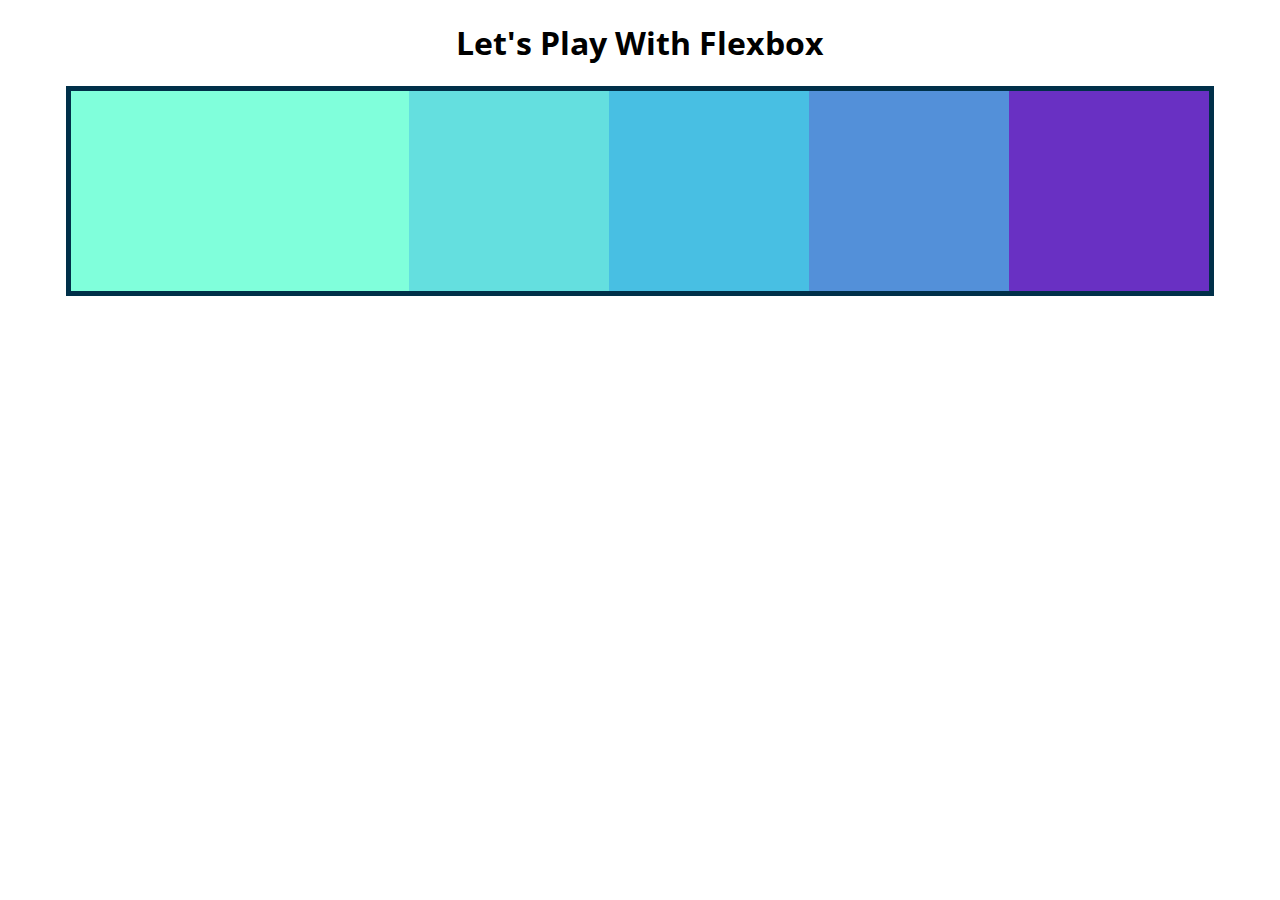
<file: Flexbox/index.html>
<!DOCTYPE html>
<html lang="en">

<head>
    <meta charset="UTF-8">
    <meta name="viewport" content="width=device-width, initial-scale=1.0">
    <title>Flexbox Playground</title>
    <link href="https://fonts.googleapis.com/css2?family=Open+Sans:wght@300&display=swap" rel="stylesheet">

    <link rel="stylesheet" href="app.css">
</head>

<body>
    <h1>Let's Play With Flexbox</h1>

    <section id="container">
        <div style="background-color: #80ffdb"></div>
        <div style="background-color: #64dfdf"></div>
        <div style="background-color: #48bfe3"></div>
        <div style="background-color: #5390d9"></div>
        <div style="background-color: #6930c3"></div>
    </section>

</body>

</html>
</file>
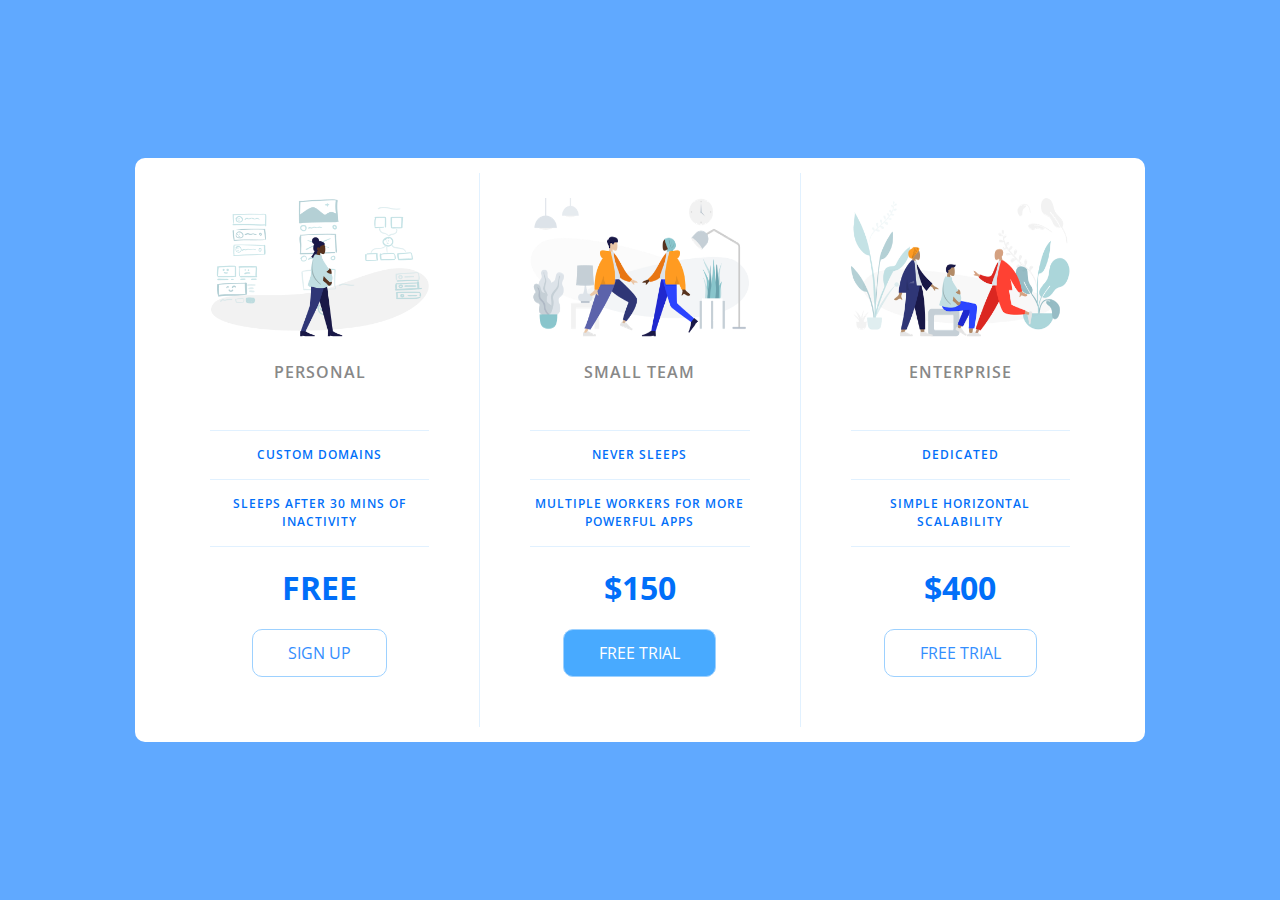
<file: PricingPanel/PriceTable/index.html>
<!DOCTYPE html>
<html lang="en">

<head>
    <meta charset="UTF-8">
    <meta name="viewport" content="width=device-width, initial-scale=1.0">
    <title>Price Tiers</title>
    <link rel="stylesheet" href="https://fonts.googleapis.com/css?family=Open+Sans:400,600,700">
    <link rel="stylesheet" href="app.css">
</head>

<body>
    <div class="panel">

        <div class="pricing-plan">
            <img src="icons/icon1.png" alt="" class="pricing-img">
            <h2 class="pricing-header">Personal</h2>
            <ul class="pricing-features">
                <li class="pricing-features-item">Custom domains</li>
                <li class="pricing-features-item">Sleeps after 30 mins of inactivity</li>
            </ul>
            <span class="pricing-price">Free</span>
            <a href="#/" class="pricing-button">Sign up</a>
        </div>

        <div class="pricing-plan">
            <img src="icons/icon2.png" alt="" class="pricing-img">
            <h2 class="pricing-header">Small team</h2>
            <ul class="pricing-features">
                <li class="pricing-features-item">Never sleeps</li>
                <li class="pricing-features-item">Multiple workers for more powerful apps</li>
            </ul>
            <span class="pricing-price">$150</span>
            <a href="#/" class="pricing-button is-featured">Free trial</a>
        </div>

        <div class="pricing-plan">
            <img src="icons/icon3.png" alt="" class="pricing-img">
            <h2 class="pricing-header">Enterprise</h2>
            <ul class="pricing-features">
                <li class="pricing-features-item">Dedicated</li>
                <li class="pricing-features-item">Simple horizontal scalability</li>
            </ul>
            <span class="pricing-price">$400</span>
            <a href="#/" class="pricing-button">Free trial</a>
        </div>

    </div>

</body>

</html>
</file>
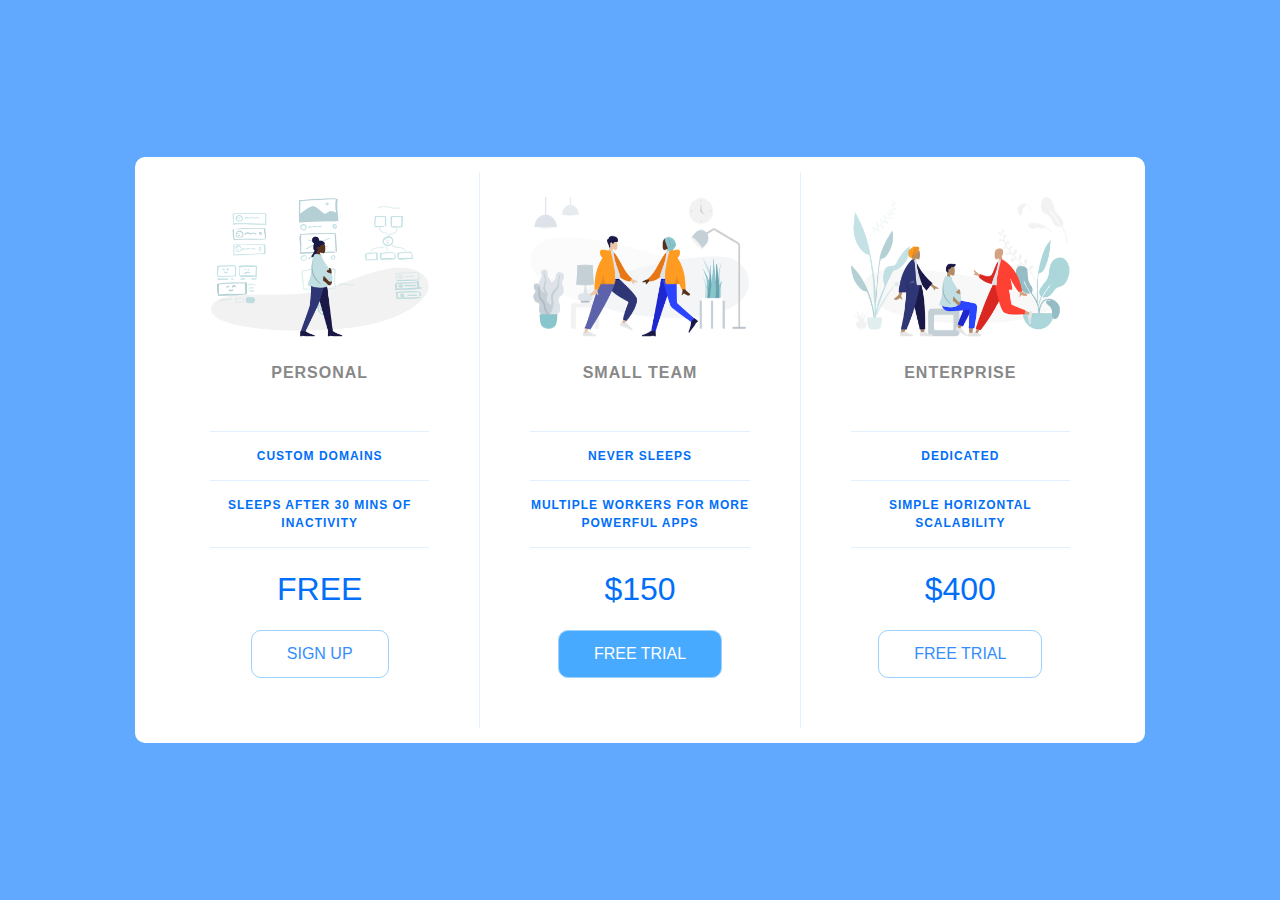
<file: PricingPanel/PriceTableStarter/index.html>
<!DOCTYPE html>
<html lang="en">

<head>
    <meta charset="UTF-8">
    <meta name="viewport" content="width=device-width, initial-scale=1.0">
    <title>Price Tiers</title>
    <link rel="stylesheet" href="https://fonts.googleapis.com/css?family=Open+Sans:400,600,700">
    <link rel="stylesheet" href="app.css">
</head>

<body>
    <div class="panel pricing-table">

        <div class="pricing-plan">
            <img src="icons/icon1.png" alt="" class="pricing-img">
            <h2 class="pricing-header">Personal</h2>
            <ul class="pricing-features">
                <li class="pricing-features-item">Custom domains</li>
                <li class="pricing-features-item">Sleeps after 30 mins of inactivity</li>
            </ul>
            <span class="pricing-price">Free</span>
            <a href="#/" class="pricing-button">Sign up</a>
        </div>

        <div class="pricing-plan">
            <img src="icons/icon2.png" alt="" class="pricing-img">
            <h2 class="pricing-header">Small team</h2>
            <ul class="pricing-features">
                <li class="pricing-features-item">Never sleeps</li>
                <li class="pricing-features-item">Multiple workers for more powerful apps</li>
            </ul>
            <span class="pricing-price">$150</span>
            <a href="#/" class="pricing-button is-featured">Free trial</a>
        </div>

        <div class="pricing-plan">
            <img src="icons/icon3.png" alt="" class="pricing-img">
            <h2 class="pricing-header">Enterprise</h2>
            <ul class="pricing-features">
                <li class="pricing-features-item">Dedicated</li>
                <li class="pricing-features-item">Simple horizontal scalability</li>
            </ul>
            <span class="pricing-price">$400</span>
            <a href="#/" class="pricing-button">Free trial</a>
        </div>

    </div>

</body>

</html>
</file>
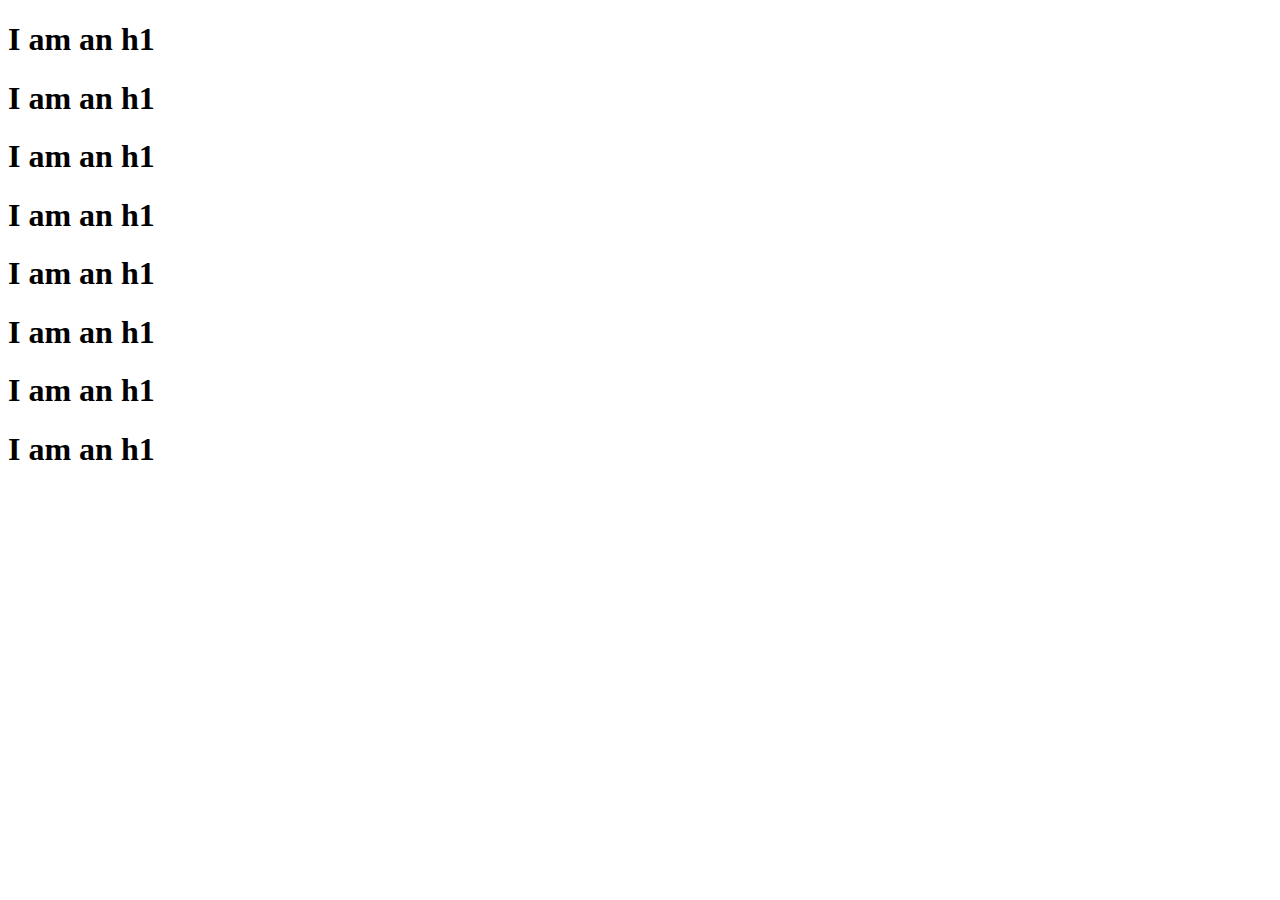
<file: Bootstrap4_Code/Bootstrap4_Code/02_Colors/index.html>
<!doctype html>
<html lang="en">

<head>
    <!-- Required meta tags -->
    <meta charset="utf-8">
    <meta name="viewport" content="width=device-width, initial-scale=1, shrink-to-fit=no">

    <!-- Bootstrap CSS -->
    <link rel="stylesheet" href="https://stackpath.bootstrapcdn.com/bootstrap/4.1.3/css/bootstrap.min.css" integrity="sha384-MCw98/SFnGE8fJT3GXwEOngsV7Zt27NXFoaoApmYm81iuXoPkFOJwJ8ERdknLPMO"
        crossorigin="anonymous">

    <title>Colors</title>
</head>

<body>
    <div class="container">
        <h1 class="text-primary">I am an h1</h1>
        <h1 class="text-danger">I am an h1</h1>
        <h1 class="text-info">I am an h1</h1>
        <h1 class="text-success">I am an h1</h1>
        <h1 class="text-warning">I am an h1</h1>
        <h1 class="text-white bg-dark">I am an h1</h1>
        <h1 class="text-success">I am an h1</h1>
        <h1 class="bg-light">I am an h1</h1>
    </div>

    <!-- Optional JavaScript -->
    <!-- jQuery first, then Popper.js, then Bootstrap JS -->
    <script src="https://code.jquery.com/jquery-3.3.1.slim.min.js" integrity="sha384-q8i/X+965DzO0rT7abK41JStQIAqVgRVzpbzo5smXKp4YfRvH+8abtTE1Pi6jizo"
        crossorigin="anonymous"></script>
    <script src="https://cdnjs.cloudflare.com/ajax/libs/popper.js/1.14.3/umd/popper.min.js" integrity="sha384-ZMP7rVo3mIykV+2+9J3UJ46jBk0WLaUAdn689aCwoqbBJiSnjAK/l8WvCWPIPm49"
        crossorigin="anonymous"></script>
    <script src="https://stackpath.bootstrapcdn.com/bootstrap/4.1.3/js/bootstrap.min.js" integrity="sha384-ChfqqxuZUCnJSK3+MXmPNIyE6ZbWh2IMqE241rYiqJxyMiZ6OW/JmZQ5stwEULTy"
        crossorigin="anonymous"></script>
</body>

</html>
</file>
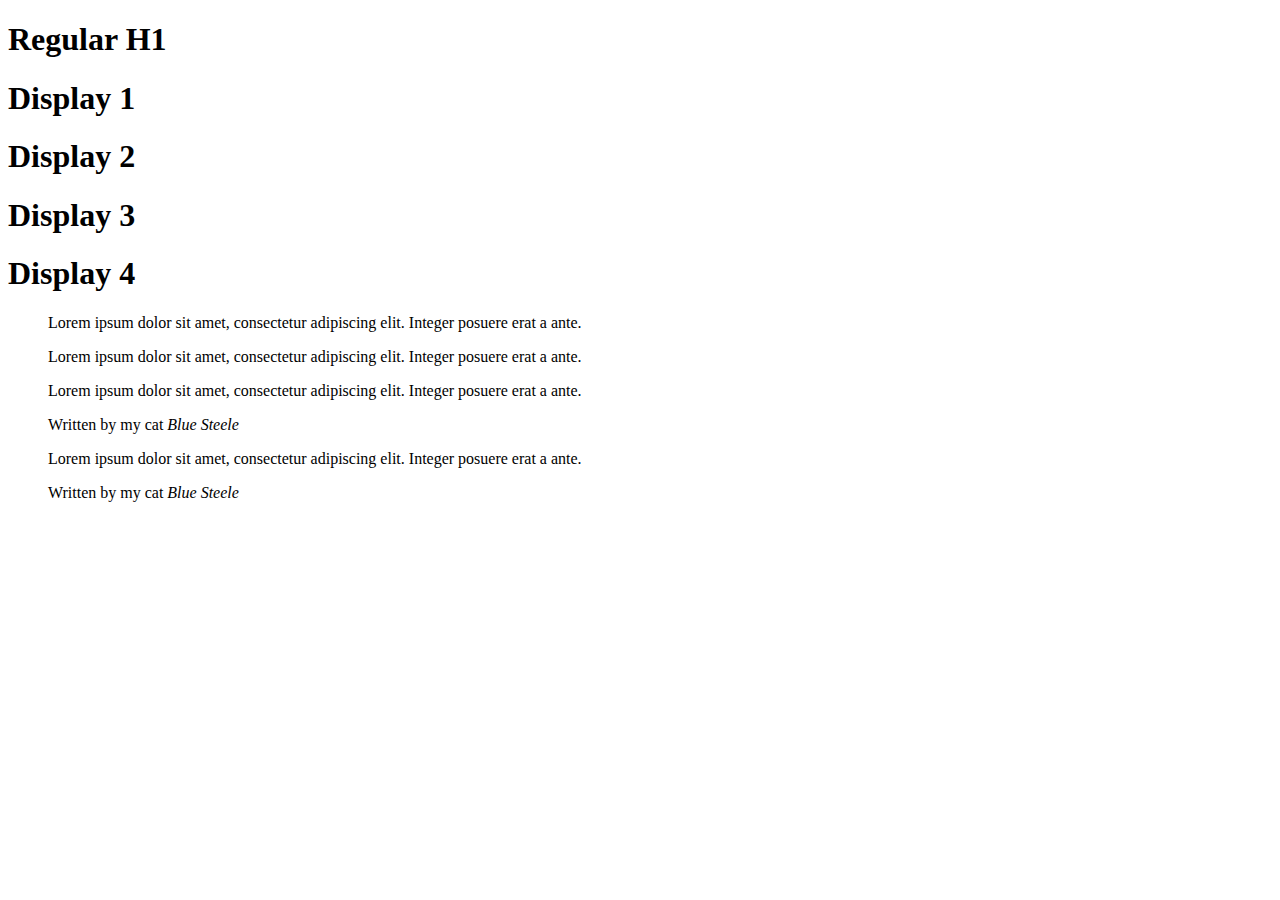
<file: Bootstrap4_Code/Bootstrap4_Code/03_Typography/index.html>
<!doctype html>
<html lang="en">

<head>
    <!-- Required meta tags -->
    <meta charset="utf-8">
    <meta name="viewport" content="width=device-width, initial-scale=1, shrink-to-fit=no">

    <!-- Bootstrap CSS -->
    <link rel="stylesheet" href="https://stackpath.bootstrapcdn.com/bootstrap/4.1.3/css/bootstrap.min.css" integrity="sha384-MCw98/SFnGE8fJT3GXwEOngsV7Zt27NXFoaoApmYm81iuXoPkFOJwJ8ERdknLPMO"
        crossorigin="anonymous">

    <title>Typography</title>
</head>
 
<body>

    <div class="container">
    <!-- Display Headings -->
    <h1>Regular H1</h1>
    <h1 class="display-1 text-info">Display 1</h1>
    <h1 class="display-2">Display 2</h1>
    <h1 class="display-3">Display 3</h1>
    <h1 class="display-4">Display 4</h1>

    <!-- Blockquotes -->
    <blockquote>
        <p class="mb-0">Lorem ipsum dolor sit amet, consectetur adipiscing elit. Integer posuere erat a ante.</p>
    </blockquote>

    <blockquote class="blockquote">
        <p class="mb-0">Lorem ipsum dolor sit amet, consectetur adipiscing elit. Integer posuere erat a ante.</p>
    </blockquote>

    <blockquote class="blockquote">
        <p class="mb-0">Lorem ipsum dolor sit amet, consectetur adipiscing elit. Integer posuere erat a ante.</p>
        <footer class="blockquote-footer">Written by my cat <cite title="Blue Steele">Blue Steele</cite></footer>
    </blockquote>

    <blockquote class="blockquote text-right">
        <p class="mb-0">Lorem ipsum dolor sit amet, consectetur adipiscing elit. Integer posuere erat a ante.</p>
        <footer class="blockquote-footer">Written by my cat <cite title="Blue Steele">Blue Steele</cite></footer>
    </blockquote>
    </div>

    <!-- Optional JavaScript -->
    <!-- jQuery first, then Popper.js, then Bootstrap JS -->
    <script src="https://code.jquery.com/jquery-3.3.1.slim.min.js" integrity="sha384-q8i/X+965DzO0rT7abK41JStQIAqVgRVzpbzo5smXKp4YfRvH+8abtTE1Pi6jizo"
        crossorigin="anonymous"></script>
    <script src="https://cdnjs.cloudflare.com/ajax/libs/popper.js/1.14.3/umd/popper.min.js" integrity="sha384-ZMP7rVo3mIykV+2+9J3UJ46jBk0WLaUAdn689aCwoqbBJiSnjAK/l8WvCWPIPm49"
        crossorigin="anonymous"></script>
    <script src="https://stackpath.bootstrapcdn.com/bootstrap/4.1.3/js/bootstrap.min.js" integrity="sha384-ChfqqxuZUCnJSK3+MXmPNIyE6ZbWh2IMqE241rYiqJxyMiZ6OW/JmZQ5stwEULTy"
        crossorigin="anonymous"></script>
</body>

</html>
</file>
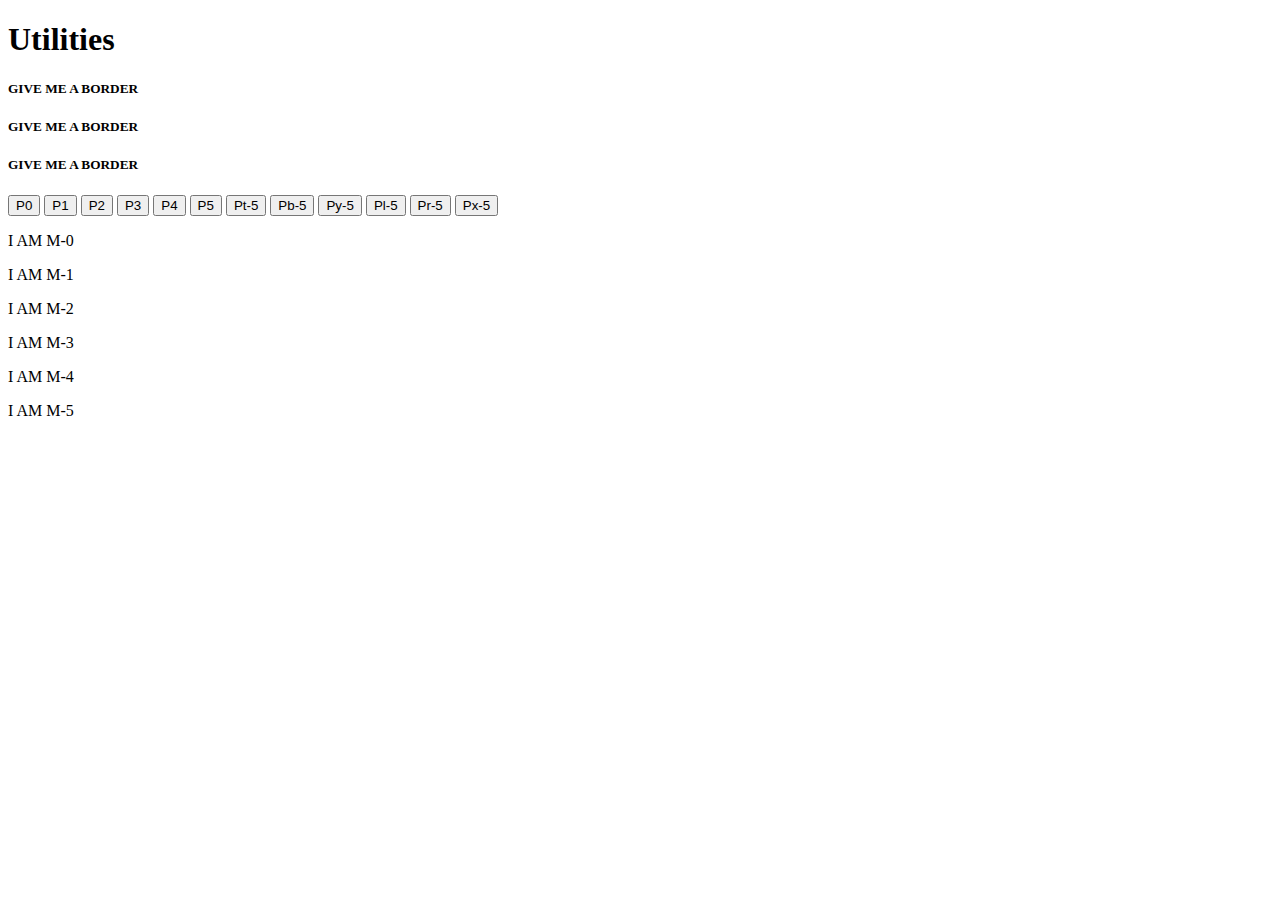
<file: Bootstrap4_Code/Bootstrap4_Code/04_Utilities/index.html>
<!doctype html>
<html lang="en">

<head>
    <!-- Required meta tags -->
    <meta charset="utf-8">
    <meta name="viewport" content="width=device-width, initial-scale=1, shrink-to-fit=no">

    <!-- Bootstrap CSS -->
    <link rel="stylesheet" href="https://stackpath.bootstrapcdn.com/bootstrap/4.1.3/css/bootstrap.min.css" integrity="sha384-MCw98/SFnGE8fJT3GXwEOngsV7Zt27NXFoaoApmYm81iuXoPkFOJwJ8ERdknLPMO"
        crossorigin="anonymous">

    <title>Utilities</title>
</head>
 
<body>
    <div class="container">
        <h1 class="text-center display-1">Utilities</h1>
        <!-- Border -->
        <h5 class="border border-danger rounded-top">GIVE ME A BORDER</h5>
        <h5 class="border-top border-info">GIVE ME A BORDER</h5>
        <h5 class="border border-left-0 border-warning">GIVE ME A BORDER</h5>
        <!-- Padding -->
        <button class="btn btn-info p-0">P0</button>
        <button class="btn btn-info p-1">P1</button>
        <button class="btn btn-info p-2">P2</button>
        <button class="btn btn-info p-3">P3</button>
        <button class="btn btn-info p-4">P4</button>
        <button class="btn btn-info p-5">P5</button>

        <button class="btn btn-info pt-5">Pt-5</button>
        <button class="btn btn-info pb-5">Pb-5</button>
        <button class="btn btn-info py-5">Py-5</button>
        <button class="btn btn-info pl-5">Pl-5</button>
        <button class="btn btn-info pr-5">Pr-5</button>
        <button class="btn btn-info px-5">Px-5</button>
        <!-- Margin -->
        <p class="bg-success text-white m-0">I AM M-0</p>
        <p class="bg-success text-white m-1">I AM M-1</p>
        <p class="bg-success text-white m-2">I AM M-2</p>
        <p class="bg-success text-white m-3">I AM M-3</p>
        <p class="bg-success text-white m-4">I AM M-4</p>
        <p class="bg-success text-white m-5">I AM M-5</p>
    </div>
        <!-- Optional JavaScript -->
        <!-- jQuery first, then Popper.js, then Bootstrap JS -->
    <script src="https://code.jquery.com/jquery-3.3.1.slim.min.js" integrity="sha384-q8i/X+965DzO0rT7abK41JStQIAqVgRVzpbzo5smXKp4YfRvH+8abtTE1Pi6jizo"
        crossorigin="anonymous"></script>
    <script src="https://cdnjs.cloudflare.com/ajax/libs/popper.js/1.14.3/umd/popper.min.js" integrity="sha384-ZMP7rVo3mIykV+2+9J3UJ46jBk0WLaUAdn689aCwoqbBJiSnjAK/l8WvCWPIPm49"
        crossorigin="anonymous"></script>
    <script src="https://stackpath.bootstrapcdn.com/bootstrap/4.1.3/js/bootstrap.min.js" integrity="sha384-ChfqqxuZUCnJSK3+MXmPNIyE6ZbWh2IMqE241rYiqJxyMiZ6OW/JmZQ5stwEULTy"
        crossorigin="anonymous"></script>
</body>

</html>
</file>
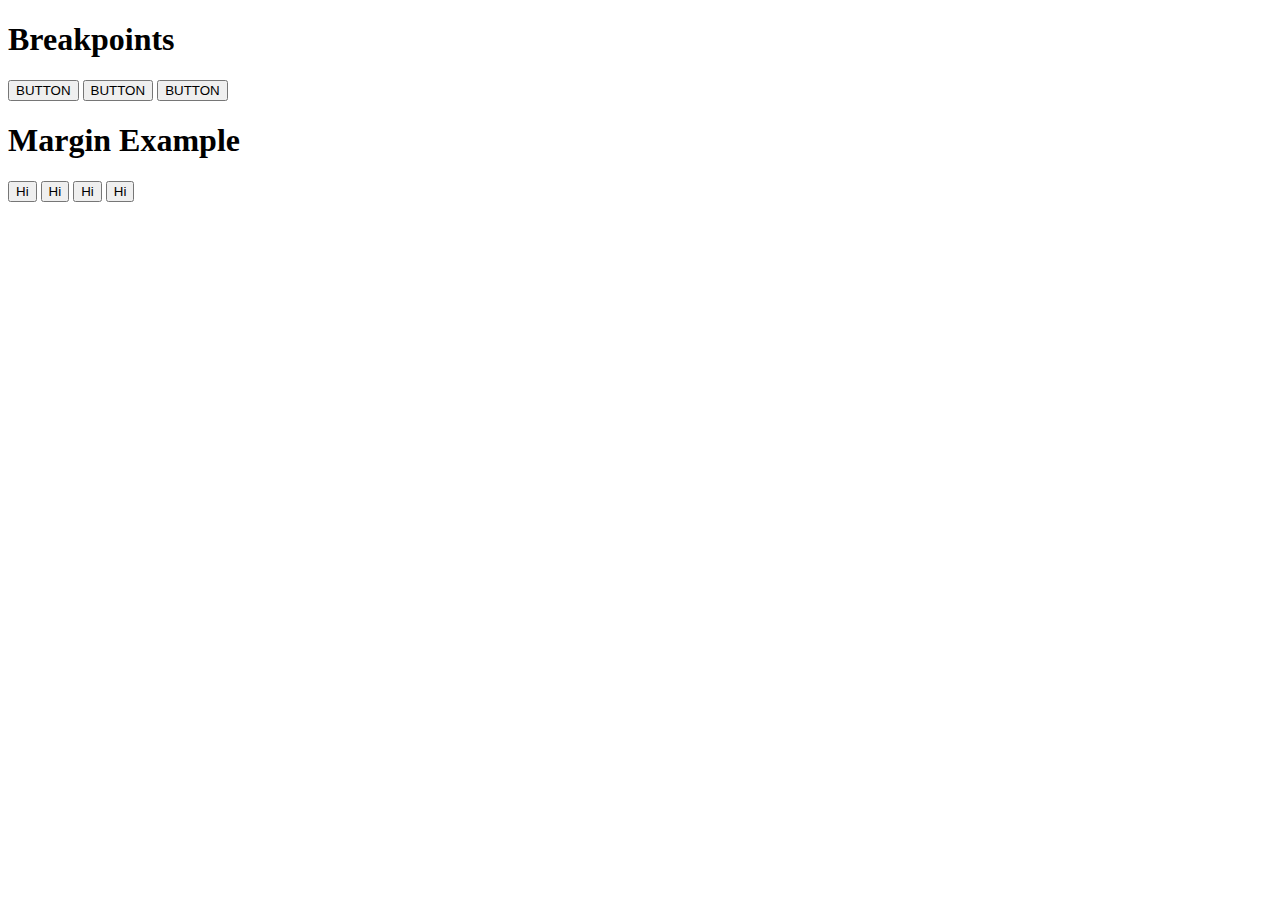
<file: Bootstrap4_Code/Bootstrap4_Code/05_Breakpoints/index.html>
<!doctype html>
<html lang="en">

<head>
    <!-- Required meta tags -->
    <meta charset="utf-8">
    <meta name="viewport" content="width=device-width, initial-scale=1, shrink-to-fit=no">

    <!-- Bootstrap CSS -->
    <link rel="stylesheet" href="https://stackpath.bootstrapcdn.com/bootstrap/4.1.3/css/bootstrap.min.css" integrity="sha384-MCw98/SFnGE8fJT3GXwEOngsV7Zt27NXFoaoApmYm81iuXoPkFOJwJ8ERdknLPMO"
        crossorigin="anonymous">

    <title>Breakpoints</title>
</head>

<body>
    <div class="container text-center">
        <h1 class="display-3">Breakpoints</h1>
        <button class="btn btn-warning p-sm-5 p-md-0 p-lg-5 p-xl-0">BUTTON</button>
        <button class="btn btn-danger p-0 p-sm-2 p-md-3 p-lg-4 p-xl-5">BUTTON</button>
        <button class="btn btn-success p-0 pl-sm-5 pt-md-5 pr-lg-5 pb-xl-5">BUTTON</button>
        
        <h1>Margin Example</h1>
        <button class="btn btn-primary p-4 mx-0 mx-sm-2 mx-md-3 mx-lg-4 mx-xl-5">Hi</button>
        <button class="btn btn-primary p-4 mx-0 mx-sm-2 mx-md-3 mx-lg-4 mx-xl-5">Hi</button>
        <button class="btn btn-primary p-4 mx-0 mx-sm-2 mx-md-3 mx-lg-4 mx-xl-5">Hi</button>
        <button class="btn btn-primary p-4 mx-0 mx-sm-2 mx-md-3 mx-lg-4 mx-xl-5">Hi</button>
    </div>


        <!-- Optional JavaScript -->
        <!-- jQuery first, then Popper.js, then Bootstrap JS -->
        <script src="https://code.jquery.com/jquery-3.3.1.slim.min.js" integrity="sha384-q8i/X+965DzO0rT7abK41JStQIAqVgRVzpbzo5smXKp4YfRvH+8abtTE1Pi6jizo"
            crossorigin="anonymous"></script>
        <script src="https://cdnjs.cloudflare.com/ajax/libs/popper.js/1.14.3/umd/popper.min.js" integrity="sha384-ZMP7rVo3mIykV+2+9J3UJ46jBk0WLaUAdn689aCwoqbBJiSnjAK/l8WvCWPIPm49"
            crossorigin="anonymous"></script>
        <script src="https://stackpath.bootstrapcdn.com/bootstrap/4.1.3/js/bootstrap.min.js" integrity="sha384-ChfqqxuZUCnJSK3+MXmPNIyE6ZbWh2IMqE241rYiqJxyMiZ6OW/JmZQ5stwEULTy"
            crossorigin="anonymous"></script>
</body>

</html>
</file>
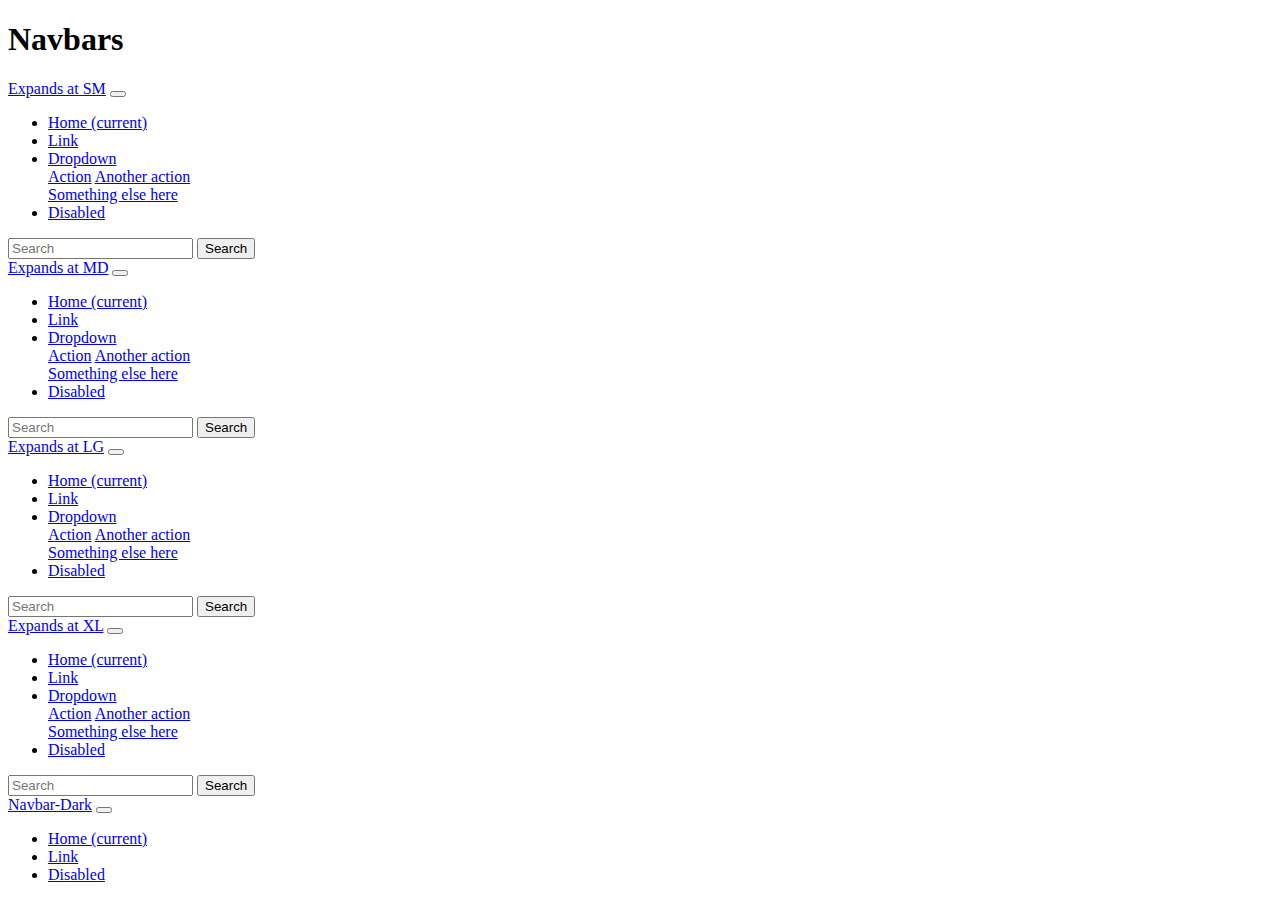
<file: Bootstrap4_Code/Bootstrap4_Code/06_Navbars/index.html>
<!doctype html>
<html lang="en">

<head>
    <!-- Required meta tags -->
    <meta charset="utf-8">
    <meta name="viewport" content="width=device-width, initial-scale=1, shrink-to-fit=no">

    <!-- Bootstrap CSS -->
    <link rel="stylesheet" href="https://stackpath.bootstrapcdn.com/bootstrap/4.1.3/css/bootstrap.min.css" integrity="sha384-MCw98/SFnGE8fJT3GXwEOngsV7Zt27NXFoaoApmYm81iuXoPkFOJwJ8ERdknLPMO"
        crossorigin="anonymous">

    <title>Navbars</title>
</head>

<body>
    <div class="container">
        <h1 class="text-center display-3">Navbars</h1>
    </div>
    <nav class="navbar navbar-expand-sm navbar-light bg-light">
        <a class="navbar-brand" href="#">Expands at SM</a>
        <button class="navbar-toggler" type="button" data-toggle="collapse" data-target="#navbarSupportedContent"
            aria-controls="navbarSupportedContent" aria-expanded="false" aria-label="Toggle navigation">
            <span class="navbar-toggler-icon"></span>
        </button>
    
        <div class="collapse navbar-collapse" id="navbarSupportedContent">
            <ul class="navbar-nav mr-auto">
                <li class="nav-item active">
                    <a class="nav-link" href="#">Home <span class="sr-only">(current)</span></a>
                </li>
                <li class="nav-item">
                    <a class="nav-link" href="#">Link</a>
                </li>
                <li class="nav-item dropdown">
                    <a class="nav-link dropdown-toggle" href="#" id="navbarDropdown" role="button" data-toggle="dropdown"
                        aria-haspopup="true" aria-expanded="false">
                        Dropdown
                    </a>
                    <div class="dropdown-menu" aria-labelledby="navbarDropdown">
                        <a class="dropdown-item" href="#">Action</a>
                        <a class="dropdown-item" href="#">Another action</a>
                        <div class="dropdown-divider"></div>
                        <a class="dropdown-item" href="#">Something else here</a>
                    </div>
                </li>
                <li class="nav-item">
                    <a class="nav-link disabled" href="#">Disabled</a>
                </li>
            </ul>
            <form class="form-inline my-2 my-lg-0">
                <input class="form-control mr-sm-2" type="search" placeholder="Search" aria-label="Search">
                <button class="btn btn-outline-success my-2 my-sm-0" type="submit">Search</button>
            </form>
        </div>
    </nav>

    <nav class="navbar navbar-expand-md navbar-light bg-light">
        <a class="navbar-brand" href="#">Expands at MD</a>
        <button class="navbar-toggler" type="button" data-toggle="collapse" data-target="#navbarSupportedContent"
            aria-controls="navbarSupportedContent" aria-expanded="false" aria-label="Toggle navigation">
            <span class="navbar-toggler-icon"></span>
        </button>
    
        <div class="collapse navbar-collapse" id="navbarSupportedContent">
            <ul class="navbar-nav mr-auto">
                <li class="nav-item active">
                    <a class="nav-link" href="#">Home <span class="sr-only">(current)</span></a>
                </li>
                <li class="nav-item">
                    <a class="nav-link" href="#">Link</a>
                </li>
                <li class="nav-item dropdown">
                    <a class="nav-link dropdown-toggle" href="#" id="navbarDropdown" role="button" data-toggle="dropdown"
                        aria-haspopup="true" aria-expanded="false">
                        Dropdown
                    </a>
                    <div class="dropdown-menu" aria-labelledby="navbarDropdown">
                        <a class="dropdown-item" href="#">Action</a>
                        <a class="dropdown-item" href="#">Another action</a>
                        <div class="dropdown-divider"></div>
                        <a class="dropdown-item" href="#">Something else here</a>
                    </div>
                </li>
                <li class="nav-item">
                    <a class="nav-link disabled" href="#">Disabled</a>
                </li>
            </ul>
            <form class="form-inline my-2 my-lg-0">
                <input class="form-control mr-sm-2" type="search" placeholder="Search" aria-label="Search">
                <button class="btn btn-outline-success my-2 my-sm-0" type="submit">Search</button>
            </form>
        </div>
    </nav>

    <nav class="navbar navbar-expand-lg navbar-light bg-light">
        <a class="navbar-brand" href="#">Expands at LG</a>
        <button class="navbar-toggler" type="button" data-toggle="collapse" data-target="#navbarSupportedContent"
            aria-controls="navbarSupportedContent" aria-expanded="false" aria-label="Toggle navigation">
            <span class="navbar-toggler-icon"></span>
        </button>
    
        <div class="collapse navbar-collapse" id="navbarSupportedContent">
            <ul class="navbar-nav mr-auto">
                <li class="nav-item active">
                    <a class="nav-link" href="#">Home <span class="sr-only">(current)</span></a>
                </li>
                <li class="nav-item">
                    <a class="nav-link" href="#">Link</a>
                </li>
                <li class="nav-item dropdown">
                    <a class="nav-link dropdown-toggle" href="#" id="navbarDropdown" role="button" data-toggle="dropdown"
                        aria-haspopup="true" aria-expanded="false">
                        Dropdown
                    </a>
                    <div class="dropdown-menu" aria-labelledby="navbarDropdown">
                        <a class="dropdown-item" href="#">Action</a>
                        <a class="dropdown-item" href="#">Another action</a>
                        <div class="dropdown-divider"></div>
                        <a class="dropdown-item" href="#">Something else here</a>
                    </div>
                </li>
                <li class="nav-item">
                    <a class="nav-link disabled" href="#">Disabled</a>
                </li>
            </ul>
            <form class="form-inline my-2 my-lg-0">
                <input class="form-control mr-sm-2" type="search" placeholder="Search" aria-label="Search">
                <button class="btn btn-outline-success my-2 my-sm-0" type="submit">Search</button>
            </form>
        </div>
    </nav>

    <nav class="navbar navbar-expand-xl navbar-light bg-light">
        <a class="navbar-brand" href="#">Expands at XL</a>
        <button class="navbar-toggler" type="button" data-toggle="collapse" data-target="#navbarSupportedContent"
            aria-controls="navbarSupportedContent" aria-expanded="false" aria-label="Toggle navigation">
            <span class="navbar-toggler-icon"></span>
        </button>
    
        <div class="collapse navbar-collapse" id="navbarSupportedContent">
            <ul class="navbar-nav mr-auto">
                <li class="nav-item active">
                    <a class="nav-link" href="#">Home <span class="sr-only">(current)</span></a>
                </li>
                <li class="nav-item">
                    <a class="nav-link" href="#">Link</a>
                </li>
                <li class="nav-item dropdown">
                    <a class="nav-link dropdown-toggle" href="#" id="navbarDropdown" role="button" data-toggle="dropdown"
                        aria-haspopup="true" aria-expanded="false">
                        Dropdown
                    </a>
                    <div class="dropdown-menu" aria-labelledby="navbarDropdown">
                        <a class="dropdown-item" href="#">Action</a>
                        <a class="dropdown-item" href="#">Another action</a>
                        <div class="dropdown-divider"></div>
                        <a class="dropdown-item" href="#">Something else here</a>
                    </div>
                </li>
                <li class="nav-item">
                    <a class="nav-link disabled" href="#">Disabled</a>
                </li>
            </ul>
            <form class="form-inline my-2 my-lg-0">
                <input class="form-control mr-sm-2" type="search" placeholder="Search" aria-label="Search">
                <button class="btn btn-outline-success my-2 my-sm-0" type="submit">Search</button>
            </form>
        </div>
    </nav>

    <nav class="navbar navbar-expand-xl navbar-dark bg-info">
        <a class="navbar-brand" href="#">Navbar-Dark</a>
        <button class="navbar-toggler" type="button" data-toggle="collapse" data-target="#navbarSupportedContent"
            aria-controls="navbarSupportedContent" aria-expanded="false" aria-label="Toggle navigation">
            <span class="navbar-toggler-icon"></span>
        </button>
    
        <div class="collapse navbar-collapse" id="navbarSupportedContent">
            <ul class="navbar-nav mr-auto">
                <li class="nav-item active">
                    <a class="nav-link" href="#">Home <span class="sr-only">(current)</span></a>
                </li>
                <li class="nav-item">
                    <a class="nav-link" href="#">Link</a>
                </li>
                <li class="nav-item">
                    <a class="nav-link disabled" href="#">Disabled</a>
                </li>
            </ul>
        </div>
    </nav>


    <!-- Optional JavaScript -->
    <!-- jQuery first, then Popper.js, then Bootstrap JS -->
    <script src="https://code.jquery.com/jquery-3.3.1.slim.min.js" integrity="sha384-q8i/X+965DzO0rT7abK41JStQIAqVgRVzpbzo5smXKp4YfRvH+8abtTE1Pi6jizo"
        crossorigin="anonymous"></script>
    <script src="https://cdnjs.cloudflare.com/ajax/libs/popper.js/1.14.3/umd/popper.min.js" integrity="sha384-ZMP7rVo3mIykV+2+9J3UJ46jBk0WLaUAdn689aCwoqbBJiSnjAK/l8WvCWPIPm49"
        crossorigin="anonymous"></script>
    <script src="https://stackpath.bootstrapcdn.com/bootstrap/4.1.3/js/bootstrap.min.js" integrity="sha384-ChfqqxuZUCnJSK3+MXmPNIyE6ZbWh2IMqE241rYiqJxyMiZ6OW/JmZQ5stwEULTy"
        crossorigin="anonymous"></script>
</body>

</html>
</file>
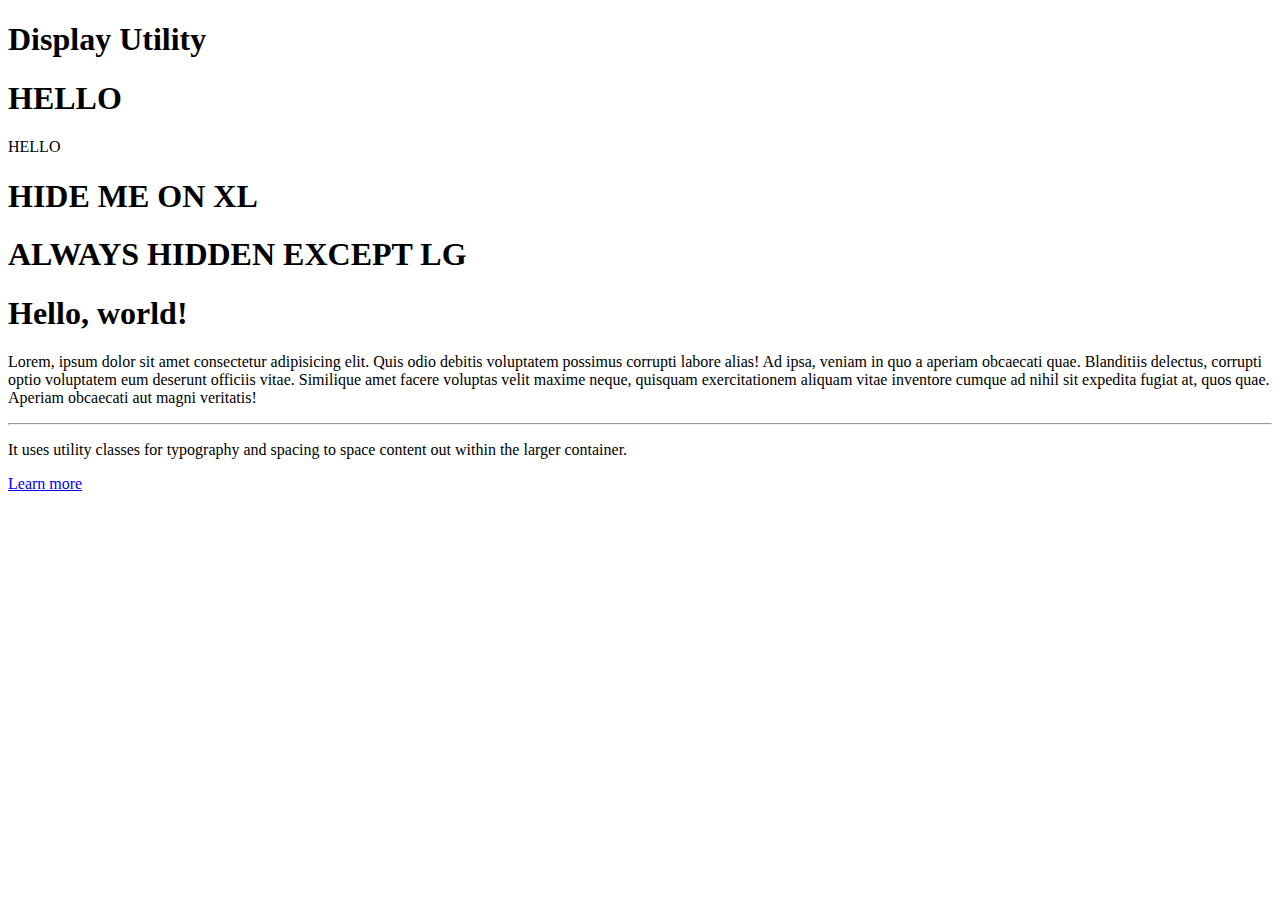
<file: Bootstrap4_Code/Bootstrap4_Code/07_Display/index.html>
<!doctype html>
<html lang="en">

<head>
    <!-- Required meta tags -->
    <meta charset="utf-8">
    <meta name="viewport" content="width=device-width, initial-scale=1, shrink-to-fit=no">

    <!-- Bootstrap CSS -->
    <link rel="stylesheet" href="https://stackpath.bootstrapcdn.com/bootstrap/4.1.3/css/bootstrap.min.css" integrity="sha384-MCw98/SFnGE8fJT3GXwEOngsV7Zt27NXFoaoApmYm81iuXoPkFOJwJ8ERdknLPMO"
        crossorigin="anonymous">

    <title>Display</title>
</head>

<body>
    <div class="container">
        <h1 class="text-center display-4">Display Utility</h1>
        <h1 class="border border-danger d-inline">HELLO</h1>
        <span class="border border-success d-block">HELLO</span>
        <h1 class="d-xl-none">HIDE ME ON XL</h1>
        <h1 class="d-none d-lg-block d-xl-none">ALWAYS HIDDEN EXCEPT LG</h1>
    </div>

    <div class="container">
        <div class="jumbotron">
            <h1 class="display-4">Hello, world!</h1>
            <p class="lead d-none d-md-block">Lorem, ipsum dolor sit amet consectetur adipisicing elit. Quis odio debitis voluptatem possimus corrupti labore alias! Ad ipsa, veniam in quo a aperiam obcaecati quae. Blanditiis delectus, corrupti optio voluptatem eum deserunt officiis vitae. Similique amet facere voluptas velit maxime neque, quisquam exercitationem aliquam vitae inventore cumque ad nihil sit expedita fugiat at, quos quae. Aperiam obcaecati aut magni veritatis!</p>
            <hr class="my-4">
            <p>It uses utility classes for typography and spacing to space content out within the larger container.</p>
            <a class="btn btn-primary btn-lg" href="#" role="button">Learn more</a>
        </div>
    </div>



    <!-- Optional JavaScript -->
    <!-- jQuery first, then Popper.js, then Bootstrap JS -->
    <script src="https://code.jquery.com/jquery-3.3.1.slim.min.js" integrity="sha384-q8i/X+965DzO0rT7abK41JStQIAqVgRVzpbzo5smXKp4YfRvH+8abtTE1Pi6jizo"
        crossorigin="anonymous"></script>
    <script src="https://cdnjs.cloudflare.com/ajax/libs/popper.js/1.14.3/umd/popper.min.js" integrity="sha384-ZMP7rVo3mIykV+2+9J3UJ46jBk0WLaUAdn689aCwoqbBJiSnjAK/l8WvCWPIPm49"
        crossorigin="anonymous"></script>
    <script src="https://stackpath.bootstrapcdn.com/bootstrap/4.1.3/js/bootstrap.min.js" integrity="sha384-ChfqqxuZUCnJSK3+MXmPNIyE6ZbWh2IMqE241rYiqJxyMiZ6OW/JmZQ5stwEULTy"
        crossorigin="anonymous"></script>
</body>

</html>
</file>
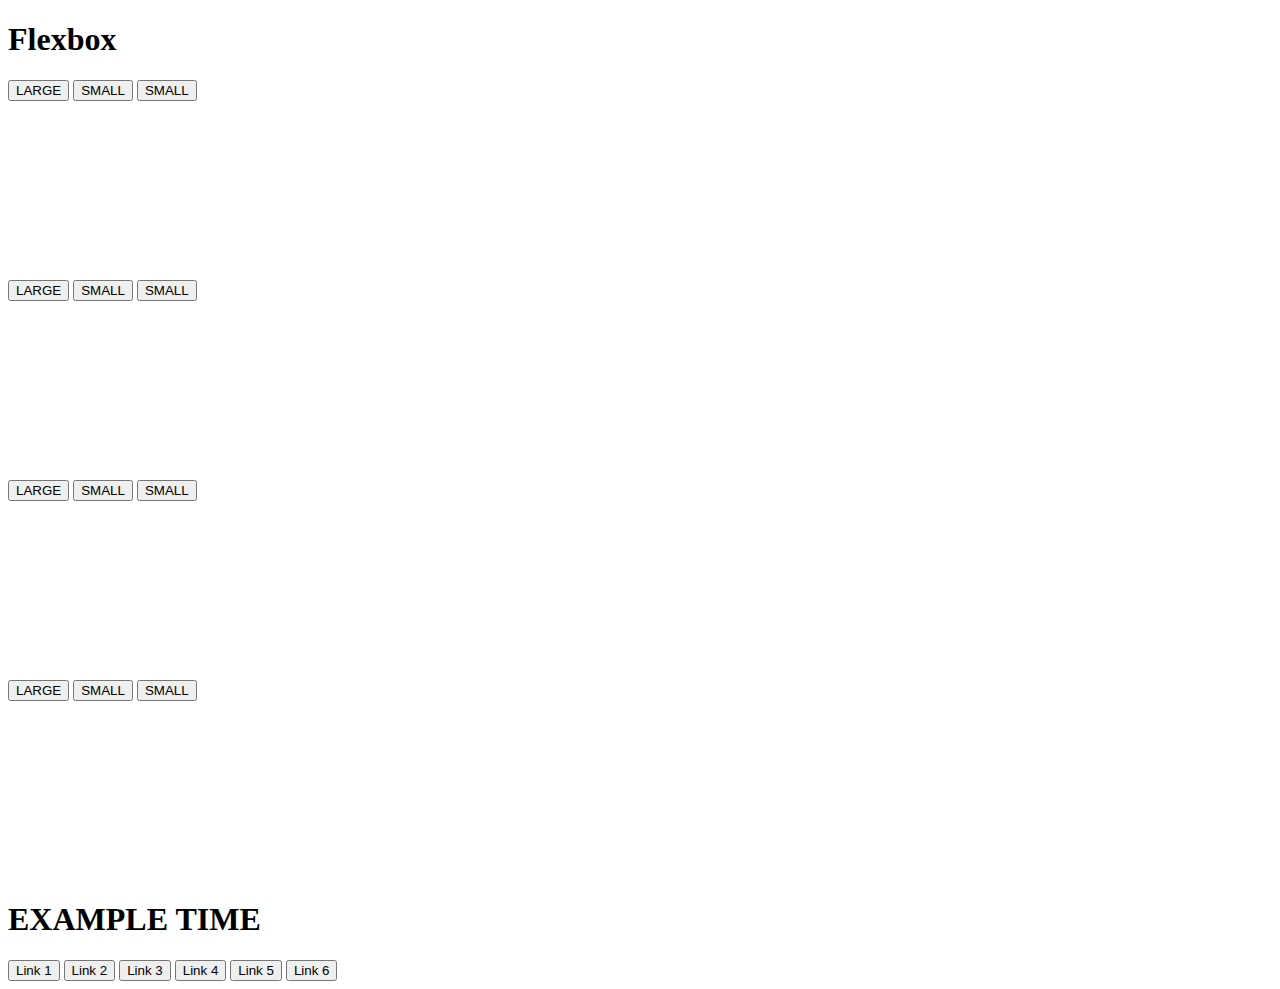
<file: Bootstrap4_Code/Bootstrap4_Code/08_Flexbox/index.html>
<!doctype html>
<html lang="en">

<head>
    <!-- Required meta tags -->
    <meta charset="utf-8">
    <meta name="viewport" content="width=device-width, initial-scale=1, shrink-to-fit=no">

    <!-- Bootstrap CSS -->
    <link rel="stylesheet" href="https://stackpath.bootstrapcdn.com/bootstrap/4.1.3/css/bootstrap.min.css" integrity="sha384-MCw98/SFnGE8fJT3GXwEOngsV7Zt27NXFoaoApmYm81iuXoPkFOJwJ8ERdknLPMO"
        crossorigin="anonymous">

    <title>Flexbox</title>
</head>

<body>
    <div class="container">
        <h1 class="text-center display-4">Flexbox</h1>
        <div class="border border-dark d-flex flex-row justify-content-start align-items-end" style="height: 200px">
            <button class="btn btn-info btn-lg">LARGE</button>
            <button class="btn btn-primary">SMALL</button>
            <button class="btn btn-warning">SMALL</button>
        </div>

        <div class="border border-dark d-flex flex-row-reverse justify-content-start align-items-end" style="height: 200px">
            <button class="btn btn-info btn-lg">LARGE</button>
            <button class="btn btn-primary">SMALL</button>
            <button class="btn btn-warning">SMALL</button>
        </div>

        <div class="border border-dark d-flex flex-column justify-content-start align-items-end" style="height: 200px">
            <button class="btn btn-info btn-lg">LARGE</button>
            <button class="btn btn-primary">SMALL</button>
            <button class="btn btn-warning">SMALL</button>
        </div>

        <div class="border border-dark d-flex flex-column-reverse justify-content-start align-items-end" style="height: 200px">
            <button class="btn btn-info btn-lg">LARGE</button>
            <button class="btn btn-primary">SMALL</button>
            <button class="btn btn-warning">SMALL</button>
        </div>

        <h1 class="display-4 text-center">EXAMPLE TIME</h1>
        <div class="d-flex flex-column flex-md-row justify-content-between">
            <button class="btn btn-dark btn-lg">Link 1</button>
            <button class="btn btn-dark btn-lg">Link 2</button>
            <button class="btn btn-dark btn-lg">Link 3</button>
            <button class="btn btn-dark btn-lg">Link 4</button>
            <button class="btn btn-dark btn-lg">Link 5</button>
            <button class="btn btn-dark btn-lg">Link 6</button>
        </div>
    </div>
    <!-- Optional JavaScript -->
    <!-- jQuery first, then Popper.js, then Bootstrap JS -->
    <script src="https://code.jquery.com/jquery-3.3.1.slim.min.js" integrity="sha384-q8i/X+965DzO0rT7abK41JStQIAqVgRVzpbzo5smXKp4YfRvH+8abtTE1Pi6jizo"
        crossorigin="anonymous"></script>
    <script src="https://cdnjs.cloudflare.com/ajax/libs/popper.js/1.14.3/umd/popper.min.js" integrity="sha384-ZMP7rVo3mIykV+2+9J3UJ46jBk0WLaUAdn689aCwoqbBJiSnjAK/l8WvCWPIPm49"
        crossorigin="anonymous"></script>
    <script src="https://stackpath.bootstrapcdn.com/bootstrap/4.1.3/js/bootstrap.min.js" integrity="sha384-ChfqqxuZUCnJSK3+MXmPNIyE6ZbWh2IMqE241rYiqJxyMiZ6OW/JmZQ5stwEULTy"
        crossorigin="anonymous"></script>
</body>

</html>
</file>
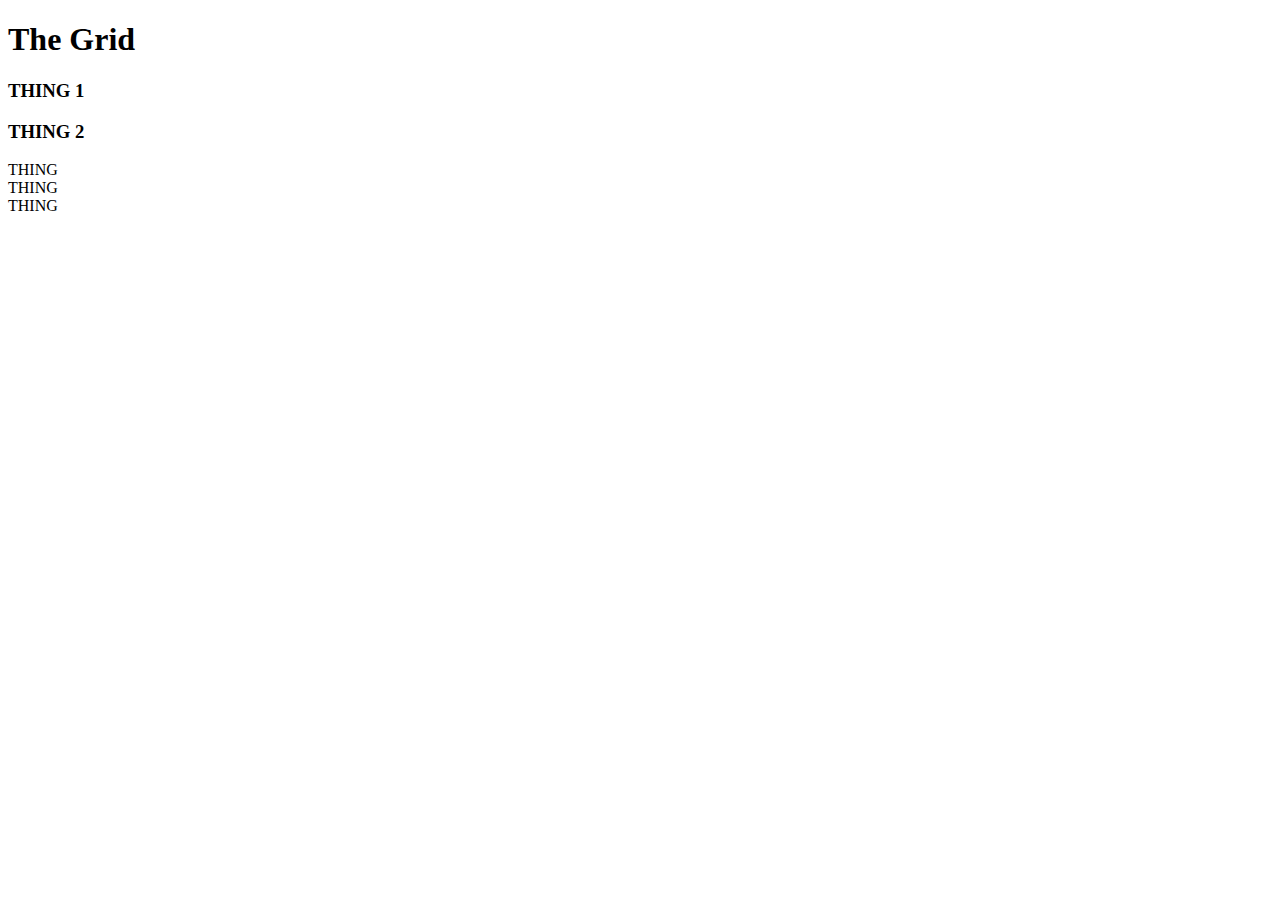
<file: Bootstrap4_Code/Bootstrap4_Code/10_Grid/index.html>
<!doctype html>
<html lang="en">

<head>
    <!-- Required meta tags -->
    <meta charset="utf-8">
    <meta name="viewport" content="width=device-width, initial-scale=1, shrink-to-fit=no">

    <!-- Bootstrap CSS -->
    <link rel="stylesheet" href="https://stackpath.bootstrapcdn.com/bootstrap/4.1.3/css/bootstrap.min.css" integrity="sha384-MCw98/SFnGE8fJT3GXwEOngsV7Zt27NXFoaoApmYm81iuXoPkFOJwJ8ERdknLPMO"
        crossorigin="anonymous">

    <title>The Grid</title>
</head>

<body>
    <div class="container">
        <h1 class="text-center display-4">The Grid</h1>
        <div class="row border border-danger">
            <h3 class="col-sm-6 col-xl-3 bg-info m-0">THING 1</h3>
            <h3 class="col-sm-6 col-xl-9 bg-warning m-0">THING 2</h3>
        </div>
        <div class="row my-5">
            <div class="col bg-primary">THING</div>
            <div class="col-6 bg-info">THING</div>
            <div class="col bg-success">THING</div>
        </div>
    </div>
    <!-- Optional JavaScript -->
    <!-- jQuery first, then Popper.js, then Bootstrap JS -->
    <script src="https://code.jquery.com/jquery-3.3.1.slim.min.js" integrity="sha384-q8i/X+965DzO0rT7abK41JStQIAqVgRVzpbzo5smXKp4YfRvH+8abtTE1Pi6jizo"
        crossorigin="anonymous"></script>
    <script src="https://cdnjs.cloudflare.com/ajax/libs/popper.js/1.14.3/umd/popper.min.js" integrity="sha384-ZMP7rVo3mIykV+2+9J3UJ46jBk0WLaUAdn689aCwoqbBJiSnjAK/l8WvCWPIPm49"
        crossorigin="anonymous"></script>
    <script src="https://stackpath.bootstrapcdn.com/bootstrap/4.1.3/js/bootstrap.min.js" integrity="sha384-ChfqqxuZUCnJSK3+MXmPNIyE6ZbWh2IMqE241rYiqJxyMiZ6OW/JmZQ5stwEULTy"
        crossorigin="anonymous"></script>
</body>

</html>
</file>
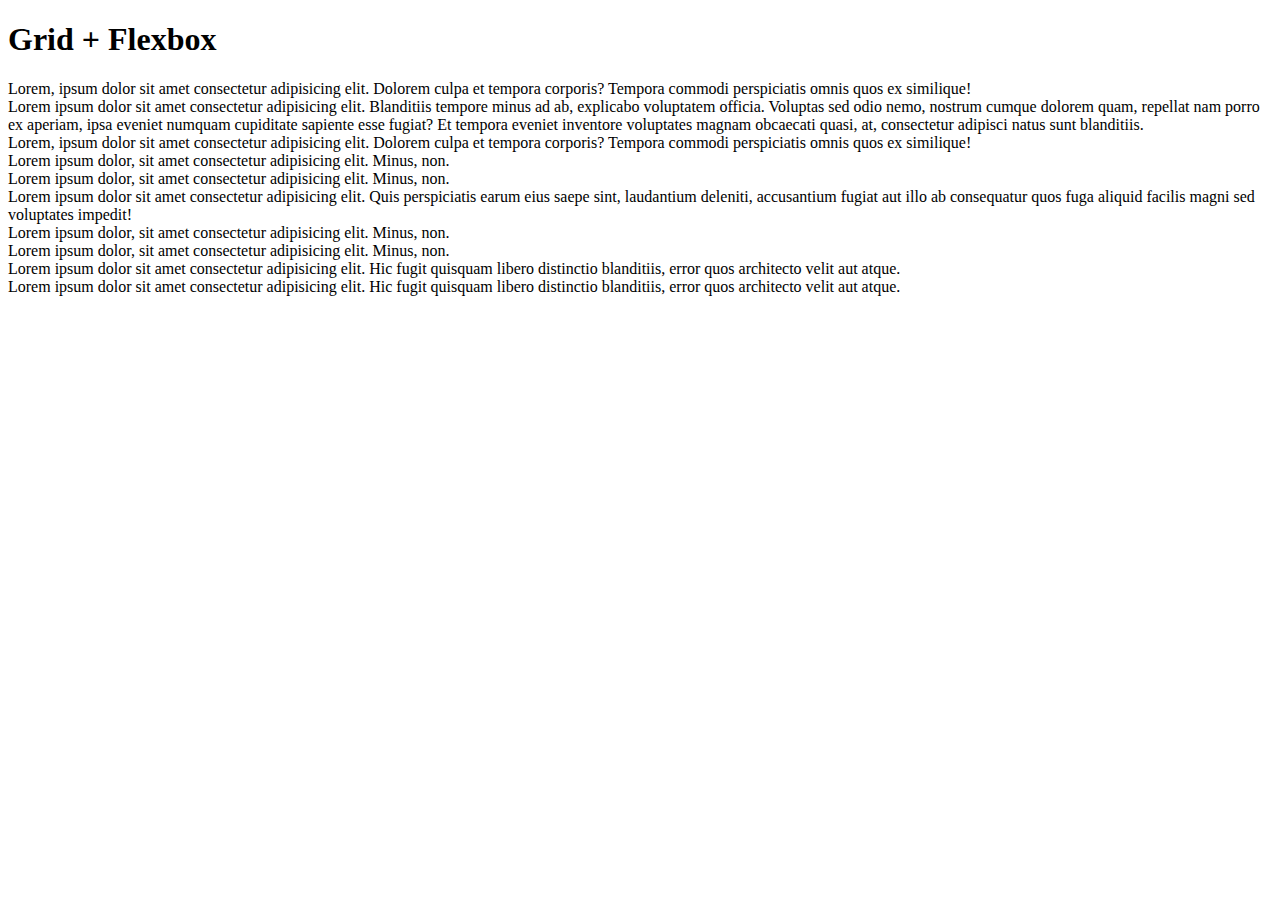
<file: Bootstrap4_Code/Bootstrap4_Code/12_Grid_Flexbox/index.html>
<!doctype html>
<html lang="en">

<head>
    <!-- Required meta tags -->
    <meta charset="utf-8">
    <meta name="viewport" content="width=device-width, initial-scale=1, shrink-to-fit=no">

    <!-- Bootstrap CSS -->
    <link rel="stylesheet" href="https://stackpath.bootstrapcdn.com/bootstrap/4.1.3/css/bootstrap.min.css" integrity="sha384-MCw98/SFnGE8fJT3GXwEOngsV7Zt27NXFoaoApmYm81iuXoPkFOJwJ8ERdknLPMO"
        crossorigin="anonymous">

    <title>Grid + Flexbox</title>
</head>

<body>
    <div class="container">
        <h1 class="text-center display-4">Grid + Flexbox</h1>
        <div class="row border justify-content-around align-items-center">
            <div class="col-sm-3 bg-warning">
                Lorem, ipsum dolor sit amet consectetur adipisicing elit. Dolorem culpa et tempora corporis? Tempora commodi perspiciatis omnis quos ex similique!
            </div>
            <div class="col-sm-3 bg-info">
                Lorem ipsum dolor sit amet consectetur adipisicing elit. Blanditiis tempore minus ad ab, explicabo voluptatem officia. Voluptas sed odio nemo, nostrum cumque dolorem quam, repellat nam porro ex aperiam, ipsa eveniet numquam cupiditate sapiente esse fugiat? Et tempora eveniet inventore voluptates magnam obcaecati quasi, at, consectetur adipisci natus sunt blanditiis.            </div>
            <div class="col-sm-3 bg-warning">
                Lorem, ipsum dolor sit amet consectetur adipisicing elit. Dolorem culpa et tempora corporis? Tempora commodi perspiciatis omnis quos ex similique!
            </div>
        </div>
        <div class="row border justify-content-center align-items-end">
            <div class="col-2 bg-primary align-self-start">
                Lorem ipsum dolor, sit amet consectetur adipisicing elit. Minus, non.
            </div>
            <div class="col-2 bg-primary">
                Lorem ipsum dolor, sit amet consectetur adipisicing elit. Minus, non.
            </div>
            <div class="col-2 bg-success">
                Lorem ipsum dolor sit amet consectetur adipisicing elit. Quis perspiciatis earum eius saepe sint, laudantium deleniti, accusantium fugiat aut illo ab consequatur quos fuga aliquid facilis magni sed voluptates impedit!
            </div>
            <div class="col-2 bg-primary align-self-start">
                Lorem ipsum dolor, sit amet consectetur adipisicing elit. Minus, non.
            </div>
            <div class="col-2 bg-primary">
                Lorem ipsum dolor, sit amet consectetur adipisicing elit. Minus, non.
            </div>
        </div>

        <div class="row text-center justify-content-between">
            <div class="col-md-6 col-lg-5 bg-danger">
                Lorem ipsum dolor sit amet consectetur adipisicing elit. Hic fugit quisquam libero distinctio blanditiis, error quos architecto velit aut atque.
            </div>
            <div class="col-md-6 col-lg-5 bg-danger">
                Lorem ipsum dolor sit amet consectetur adipisicing elit. Hic fugit quisquam libero distinctio blanditiis, error quos architecto velit aut atque.
            </div>
        </div>
    </div>
    <!-- Optional JavaScript -->
    <!-- jQuery first, then Popper.js, then Bootstrap JS -->
    <script src="https://code.jquery.com/jquery-3.3.1.slim.min.js" integrity="sha384-q8i/X+965DzO0rT7abK41JStQIAqVgRVzpbzo5smXKp4YfRvH+8abtTE1Pi6jizo"
        crossorigin="anonymous"></script>
    <script src="https://cdnjs.cloudflare.com/ajax/libs/popper.js/1.14.3/umd/popper.min.js" integrity="sha384-ZMP7rVo3mIykV+2+9J3UJ46jBk0WLaUAdn689aCwoqbBJiSnjAK/l8WvCWPIPm49"
        crossorigin="anonymous"></script>
    <script src="https://stackpath.bootstrapcdn.com/bootstrap/4.1.3/js/bootstrap.min.js" integrity="sha384-ChfqqxuZUCnJSK3+MXmPNIyE6ZbWh2IMqE241rYiqJxyMiZ6OW/JmZQ5stwEULTy"
        crossorigin="anonymous"></script>
</body>

</html>
</file>
<file: Flexbox/app.css>
body {
    font-family: 'Open Sans', sans-serif;
}
h1 {
    text-align: center;
}
#container {
    
    background-color: #003049;
    width: 90%;
    /*height: 500px; */
    margin: 0 auto;
    border: 5px solid #003049;
    display: flex;
    flex-direction: row;
    justify-content: center;
}

#container div {
    width: 200px;
    height: 200px;
    text-align: center;
    flex-basis: 200px;
}

div:nth-of-type(1) {
    flex-grow: 1;
}


div:nth-of-type(5) {
    flex-shrink: 2;
}
</file>
<file: PricingPanel/PriceTable/app.css>
/* http://meyerweb.com/eric/tools/css/reset/ 
   v2.0 | 20110126
   License: none (public domain)
*/

html, body, div, span, applet, object, iframe,
h1, h2, h3, h4, h5, h6, p, blockquote, pre,
a, abbr, acronym, address, big, cite, code,
del, dfn, em, img, ins, kbd, q, s, samp,
small, strike, strong, sub, sup, tt, var,
b, u, i, center,
dl, dt, dd, ol, ul, li,
fieldset, form, label, legend,
table, caption, tbody, tfoot, thead, tr, th, td,
article, aside, canvas, details, embed, 
figure, figcaption, footer, header, hgroup, 
menu, nav, output, ruby, section, summary,
time, mark, audio, video {
	margin: 0;
	padding: 0;
	border: 0;
	font-size: 100%;
	font: inherit;
	vertical-align: baseline;
}
/* HTML5 display-role reset for older browsers */
article, aside, details, figcaption, figure, 
footer, header, hgroup, menu, nav, section {
	display: block;
}
body {
	line-height: 1;
}
ol, ul {
	list-style: none;
}
blockquote, q {
	quotes: none;
}
blockquote:before, blockquote:after,
q:before, q:after {
	content: '';
	content: none;
}
table {
	border-collapse: collapse;
	border-spacing: 0;
}

html {
  box-sizing: border-box;
  font-family: 'Open Sans', sans-serif;
}

body {
  background-color: #60a9ff;
  display: flex;
  justify-content: center;
  align-items: center;
  min-height: 100vh;
}

.panel {
  background-color: white;
  border-radius: 10px;
  padding: 15px 25px;
  width: 100%;
  max-width: 960px;
  display: flex;
  flex-direction: column;
  text-align: center;
  text-transform: uppercase;
}

.pricing-plan {
  border-bottom: 1px solid #e1f1ff;
}
.pricing-plan:last-child {
  border-bottom: none;
}

.pricing-img {
  margin-bottom: 25px;
  max-width: 100%;
}

.pricing-header {
  color: #888;
  font-weight: 600;
  letter-spacing: 1px;
}

.pricing-features {
  margin: 50px 0 25px;
  color: #016ff9;
}

.pricing-features-item {
  font-weight: 600;
  letter-spacing: 1px;
  font-size: 12px;
  line-height: 1.5;
  padding: 15px 0;
  border-top: 1px solid #e1f1ff;
}

.pricing-features-item:last-child{
  border-bottom: 1px solid #e1f1ff;
}

.pricing-price {
  color: #016ff9; 
  display: block;
  font-size: 32px;
  font-weight: 700;
}

.pricing-button {
  border: 1px solid #9dd1ff;
  border-radius: 10px;
  color: #348efe;
  display: inline-block;
  padding: 15px 35px;
  text-decoration: none;
  margin: 25px 0;
  transition: background-color 200ms ease-in-out;
}

.pricing-button:hover, .pricing-button:focus {
  background-color: #e1f1ff;
}

.pricing-button.is-featured {
  background-color: #48aaff;
  color: white;
}

.pricing-button.is-featured:hover, .pricing-button.is-featured:focus{
  background-color: #269aff;
  color: white;
}


@media (min-width: 900px){
  .panel {
    flex-direction: row;
  }
  .pricing-plan {
    border-bottom: none;
    border-right: 1px solid #e1f1ff;
    padding: 25px 50px;
  }
  .pricing-plan:last-child {
    border-right: none;
  }
}
</file>
<file: PricingPanel/PriceTableStarter/app.css>
/* http://meyerweb.com/eric/tools/css/reset/ 
   v2.0 | 20110126
   License: none (public domain)
*/

html, body, div, span, applet, object, iframe,
h1, h2, h3, h4, h5, h6, p, blockquote, pre,
a, abbr, acronym, address, big, cite, code,
del, dfn, em, img, ins, kbd, q, s, samp,
small, strike, strong, sub, sup, tt, var,
b, u, i, center,
dl, dt, dd, ol, ul, li,
fieldset, form, label, legend,
table, caption, tbody, tfoot, thead, tr, th, td,
article, aside, canvas, details, embed, 
figure, figcaption, footer, header, hgroup, 
menu, nav, output, ruby, section, summary,
time, mark, audio, video {
	margin: 0;
	padding: 0;
	border: 0;
	font-size: 100%;
	font: inherit;
	vertical-align: baseline;
}
/* HTML5 display-role reset for older browsers */
article, aside, details, figcaption, figure, 
footer, header, hgroup, menu, nav, section {
	display: block;
}
body {
	line-height: 1;
}
ol, ul {
	list-style: none;
}
blockquote, q {
	quotes: none;
}
blockquote:before, blockquote:after,
q:before, q:after {
	content: '';
	content: none;
}
table {
	border-collapse: collapse;
	border-spacing: 0;
}

html {
  box-sizing: border-box;
  font-family: 'Open-Sans', sans-serif;
}


body {
  background-color: #60a9ff;
  display: flex;
  justify-content: center;
  align-items: center;
  min-height: 100vh;
}


.panel {
  background-color: white;
  border-radius: 10px;
  padding: 15px 25px;
  width: 100%;
  max-width: 960px;
  display: flex;
  flex-direction: column;
  text-align: center;
  text-transform: uppercase;
}

.pricing-plan {
  border-bottom: 1px solid #e1f1ff;
}

.pricing-plan:last-child {
  border-bottom: none
}

.pricing-img {
  margin-bottom: 25px;
  max-width: 100%;
}

.pricing-header {
  color: #888;
  font-weight: 600;
  letter-spacing: 1px;
}

.pricing-features {
  margin: 50px 0 25px;
  color: #016ff9;
}

.pricing-features-item {
  font-weight: 600;
  letter-spacing: 1px;
  font-size: 12px;
  line-height: 1.5;
  padding: 15px 0;
  border-top: 1px solid #e1f1ff;
}

.pricing-features-item:last-child {
  border-bottom: 1px solid #e1f1ff;
}

.pricing-price {
  color: #016ff9;
  display: block;
  font-size: 32px;
  font-weight: 700px;
}


.pricing-button {
  border: 1px solid #9dd1ff;
  border-radius: 10px;
  color: #348efe;
  display: inline-block;
  padding: 15px 35px;
  text-decoration: none;
  margin: 25px 0px;
  transition: background-color 200ms ease-in-out;
}

.pricing-button:hover, .pricing-button:focus {
  background-color: #e1f1ff;
}

.pricing-button.is-featured {
  background-color: #48aaff;
  color: white;
}

.pricing-button.is-featured:hover, .pricing-button.is-featured:focus {
  background-color: #269aff;
}

@media (min-width: 900px) {
  .panel {
    flex-direction: row;
  }

  .pricing-plan {
    border-bottom: none;
    border-right: 1px solid #e1f1ff;
    padding: 25px 50px;
  }

  .pricing-plan:last-child {
    border-right: none;
  }
}
</file>
